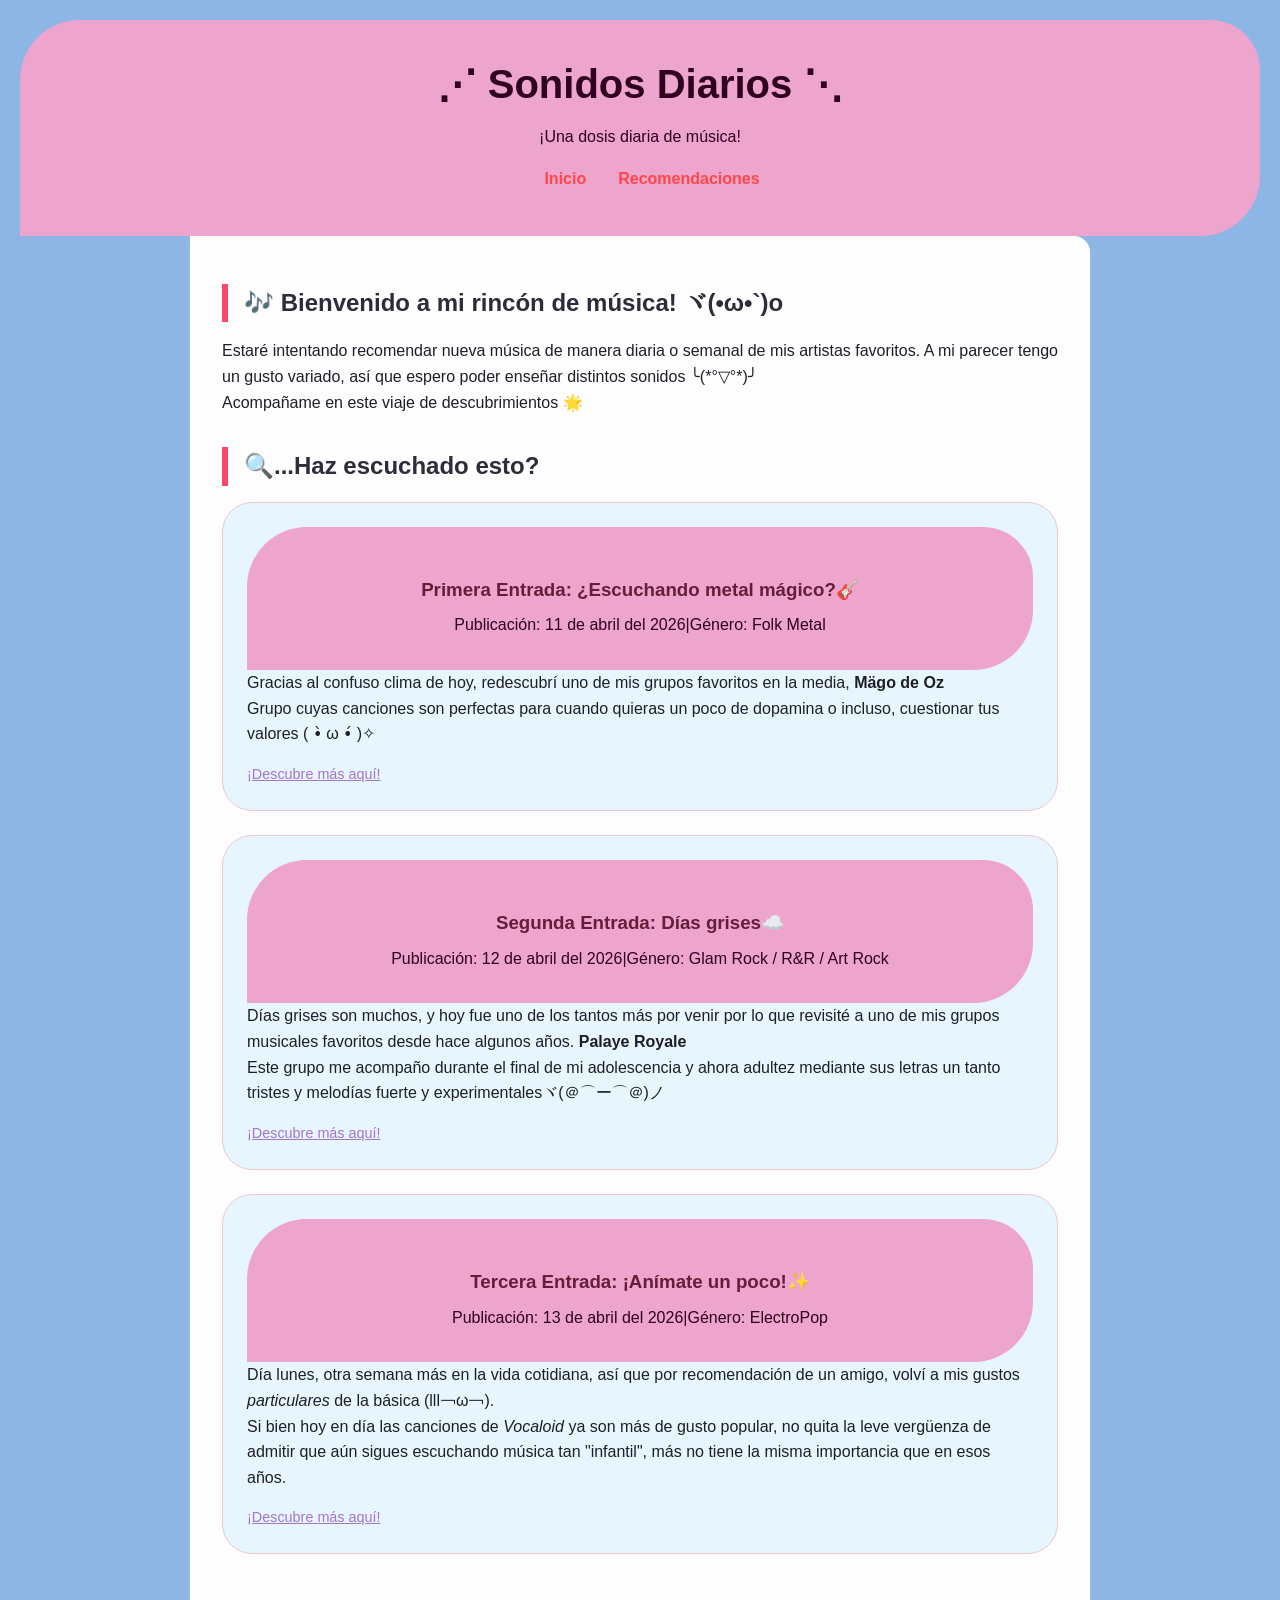
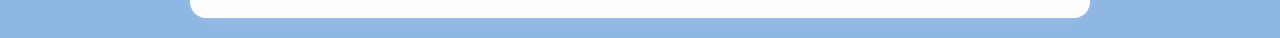
<file: gear1/index.html>
<!DOCTYPE html>
<html lang="es">
<head>
    <meta charset="UTF-8">
    <meta name="viewport" content="width=device-width, initial-scale=1.0">
    <meta name="description" content="Blog personal de recomendaciones musicales.">
    <title>Sonidos Semanales</title>
    <link rel="stylesheet" href="style.css">
</head>
<body>

    <header>
        <div class="header-lwk">
            <h1>⋰ Sonidos Diarios ⋱</h1>
            <p>¡Una dosis diaria de música!</p>

            <nav>
                <ul>
                    <li><a href="index.html">Inicio</a></li>
                    <li><a href="#recomendaciones">Recomendaciones</a></li>
                </ul>
            </nav>
        </div>
    </header>    

<main>

    <section id="bienvenida">
        <h2>🎶 Bienvenido a mi rincón de música! ヾ(•ω•`)o</h2>
        <p>Estaré intentando recomendar nueva música de manera diaria o semanal de mis artistas favoritos. A mi parecer tengo un gusto variado, así que espero poder enseñar distintos sonidos ╰(*°▽°*)╯</p>
        <p>Acompañame en este viaje de descubrimientos 🌟</p>
    </section>

    <section id="recomendaciones">
        <h2>🔍...Haz escuchado esto?</h2>
        <article>
            <header>
                <h3>
                    <a href="entry1.html">Primera Entrada: ¿Escuchando metal mágico?🎸</a>
                </h3>
                <p>Publicación: <time datetime="2026-04-11">11 de abril del 2026</time>|Género: Folk Metal</p>
            </header>
            <p>Gracias al confuso clima de hoy, redescubrí uno de mis grupos favoritos en la media, <strong>Mägo de Oz</strong></p>
            <p>Grupo cuyas canciones son perfectas para cuando quieras un poco de dopamina o incluso, cuestionar tus valores ( •̀ ω •́ )✧</p>
            <footer>
                <a href="entry1.html">¡Descubre más aquí!</a>
            </footer>
        </article>

        <article>
            <header>
                <h3>
                    <a href="entry2.html">Segunda Entrada: Días grises☁️</a>
                </h3>
                <p>Publicación: <time datetime="2026-04-12">12 de abril del 2026</time>|Género: Glam Rock / R&R / Art Rock</p>
            </header>
            <p>Días grises son muchos, y hoy fue uno de los tantos más por venir por lo que revisité a uno de mis grupos musicales favoritos desde hace algunos años. <strong>Palaye Royale</strong></p>
            <p>Este grupo me acompaño durante el final de mi adolescencia y ahora adultez mediante sus letras un tanto tristes y melodías fuerte y experimentalesヾ(＠⌒ー⌒＠)ノ</p>
            <footer>
                <a href="entry2.html">¡Descubre más aquí!</a>
            </footer>
        </article>

        <article>
            <header>
                <h3> 
                    <a href="entry3.html">Tercera Entrada: ¡Anímate un poco!✨</a>
                </h3>
                <p>Publicación: <time datetime="2026-04-13">13 de abril del 2026</time>|Género: ElectroPop</p>
            </header>
            <p>Día lunes, otra semana más en la vida cotidiana, así que por recomendación de un amigo, volví a mis gustos <i>particulares</i> de la básica (lll￢ω￢).
            <p>Si bien hoy en día las canciones de <i>Vocaloid</i> ya son más de gusto popular, no quita la leve vergüenza de admitir que aún sigues escuchando música tan "infantil", más no tiene la misma importancia que en esos años.
            <footer>
                <a href="entry3.html">¡Descubre más aquí!</a>
            </footer>
        </article>
    </section>
</main>


</html>
</file>
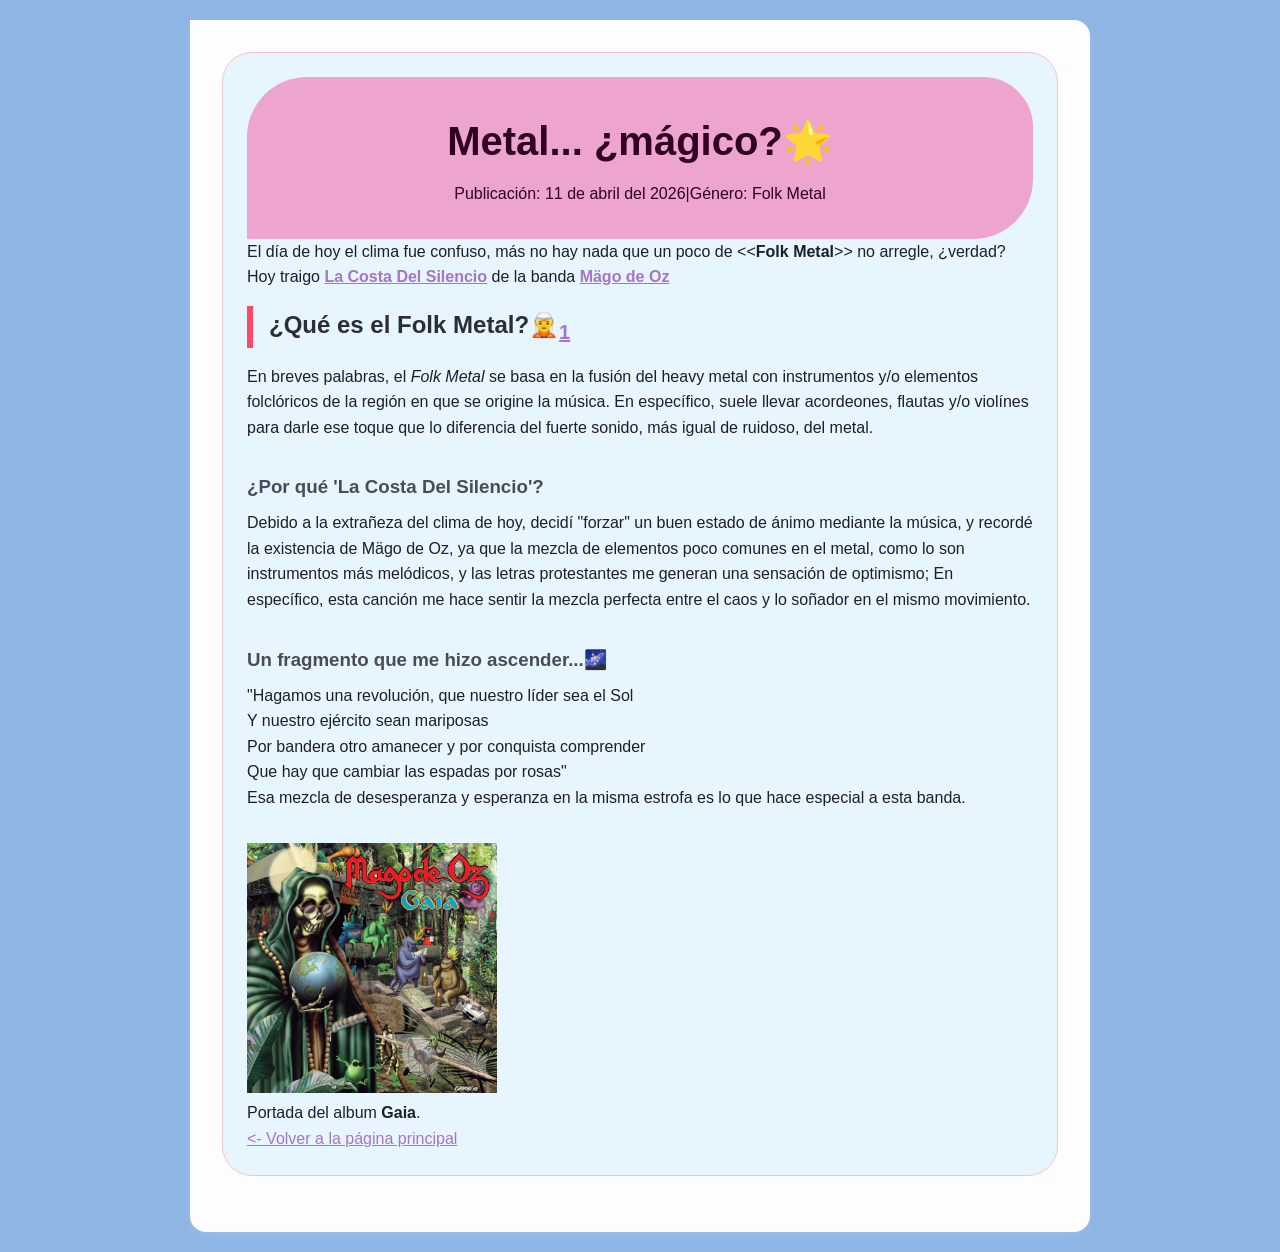
<file: gear1/entry1.html>
<!DOCTYPE html>
<html lang="es">
<head>
    <meta charset="UTF-8">
    <meta name="viewport" content="width=device-width, initial-scale=1.0">
    <meta name="description" content="Blog personal de recomendaciones musicales semanales.">
    <title>Primera Rec</title>
    <link rel="stylesheet" href="style.css">
</head>

<body>
    <main>
        <article>
            <header>
            <h1>Metal... ¿mágico?🌟</h1>
                <p>Publicación: <time datetime="2026-04-11">11 de abril del 2026</time>|Género: Folk Metal</p>
            </header>
            <div class="desc">
            <p> El día de hoy el clima fue confuso, más no hay nada que un poco de <<<strong>Folk Metal</strong>>> no arregle, ¿verdad?</p>
            <p>Hoy traigo <a href="https://music.youtube.com/watch?v=LtT92AVjZmM&si=3n3sD3TrqN8dwcV9"> <strong>La Costa Del Silencio</strong></a> 
                de la banda <a href="https://es.wikipedia.org/wiki/M%C3%A4go_de_Oz#"><strong>Mägo de Oz</strong></a></strong></a></p>
            </div>
            
            <section>
                <h2>¿Qué es el Folk Metal?🧝<sub><a href="https://es.wikipedia.org/wiki/Folk_metal">1</sub></a></h2>
                <p>En breves palabras, el <i>Folk Metal</i> se basa en la fusión del heavy metal con instrumentos y/o elementos folclóricos de la región en que se origine la música. 
            En específico, suele llevar acordeones, flautas y/o violínes para darle ese toque que lo diferencia del fuerte sonido, más igual de ruidoso, del metal. </p>
            </section>

            <section>
                <h3>¿Por qué 'La Costa Del Silencio'?</h3>
                <p>Debido a la extrañeza del clima de hoy, decidí "forzar" un buen estado de ánimo mediante la música, y recordé la existencia de Mägo de Oz,
                    ya que la mezcla de elementos poco comunes en el metal, como lo son instrumentos más melódicos, y las letras protestantes me generan una sensación 
                    de optimismo; En específico, esta canción me hace sentir la mezcla perfecta entre el caos y lo soñador en el mismo movimiento.
                </p>
            </section>

                <section>
                    <h3>Un fragmento que me hizo ascender...🌌</h3>
                        <blockquote>
                            "Hagamos una revolución, que nuestro líder sea el Sol<br>
                            Y nuestro ejército sean mariposas<br>
                            Por bandera otro amanecer y por conquista comprender<br>
                            Que hay que cambiar las espadas por rosas"
                        </blockquote>
                    <p>Esa mezcla de desesperanza y esperanza en la misma estrofa es lo que hace especial a esta banda.</p>

                </section>

            <figure>
                <img src="mago-entry1.jpg" alt="Portada del álbum Gaia de Mägo de Oz" width="250" height="250">                
                <figcaption>Portada del album <strong>Gaia</strong>.</figcaption>
            </figure>

            <div class="back-link">
                <a href="index.html"><- Volver a la página principal</a>
            </div>
        </article>
    </main>
</body>
</html>
</file>
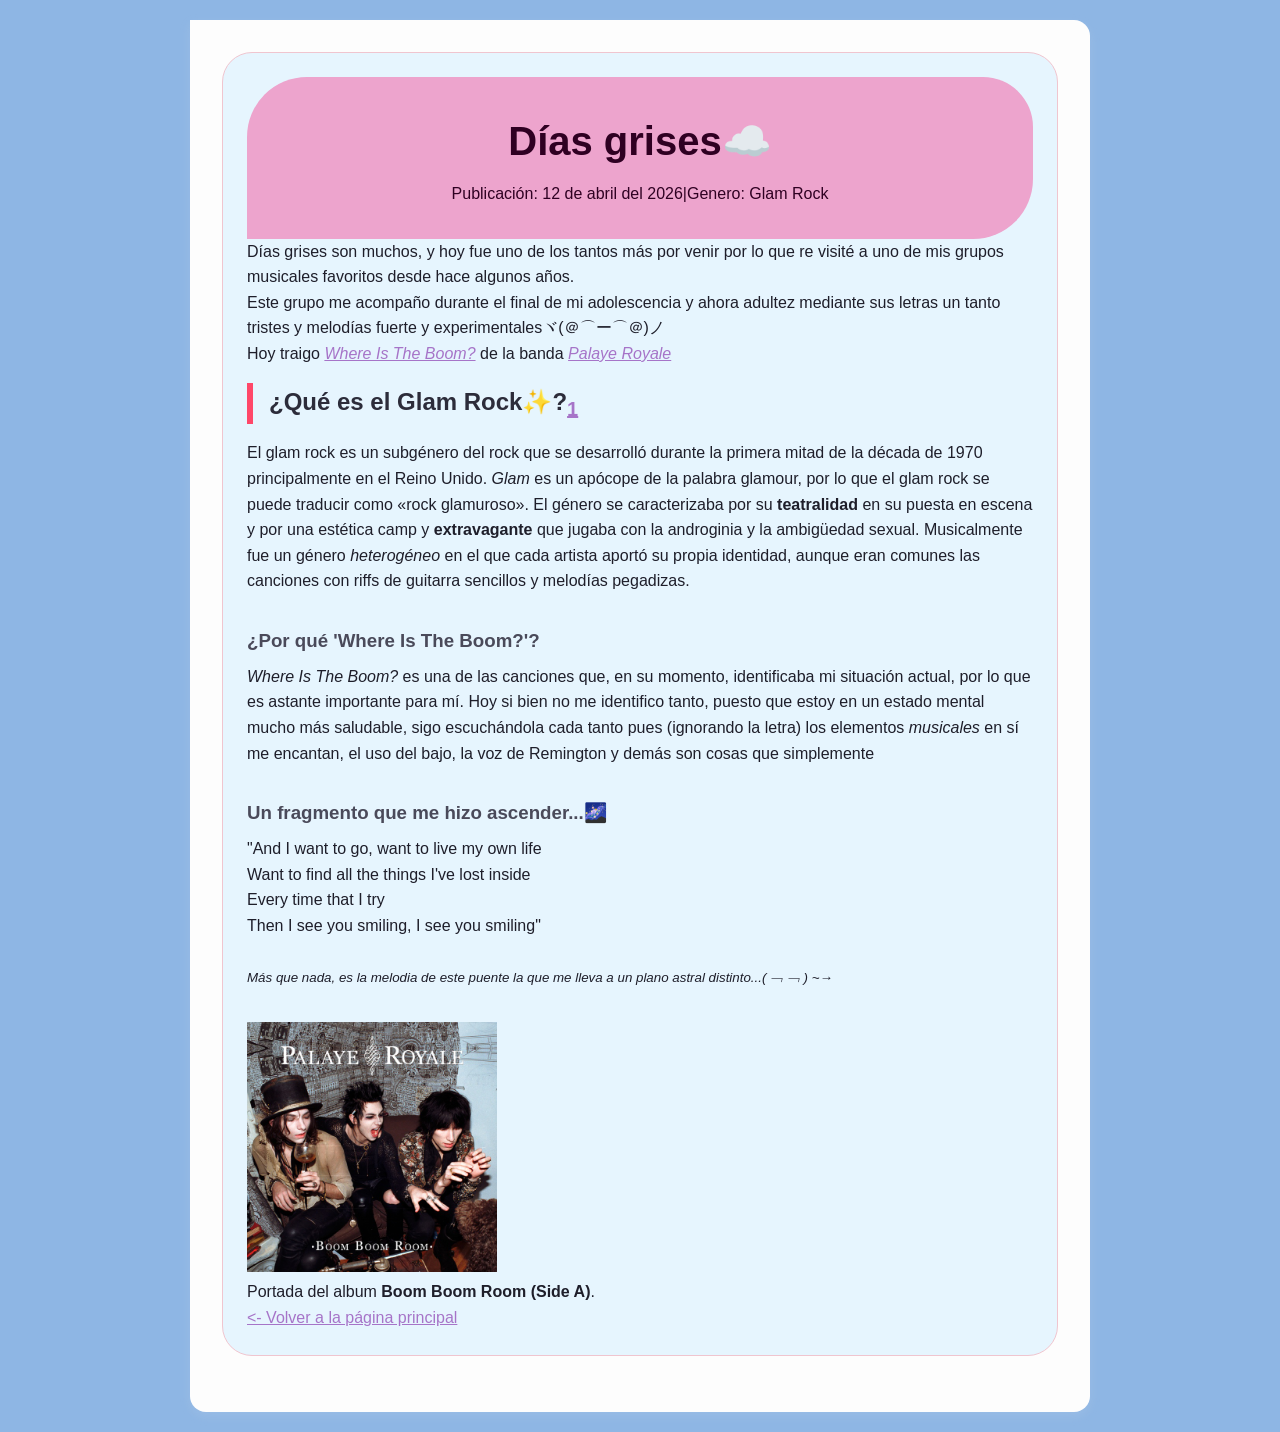
<file: gear1/entry2.html>
<!DOCTYPE html>
<html lang="es">
<head>
    <meta charset="UTF-8">
    <meta name="viewport" content="width=device-width, initial-scale=1.0">
    <meta name="description" content="Blog personal de recomendaciones musicales semanales.">
    <title>Segunda Rec</title>
    <link rel="stylesheet" href="style.css">
</head>

<body>
    <main>
        <article>
            <header>
            <h1>Días grises☁️</h1>
                <p>Publicación: <time datetime="2026-04-12">12 de abril del 2026</time>|Genero: Glam Rock</p>
            </header>
            <div class="desc">
            <p> Días grises son muchos, y hoy fue uno de los tantos más por venir por lo que re visité a uno 
                de mis grupos musicales favoritos desde hace algunos años.</p>
            <p>Este grupo me acompaño durante el final de mi adolescencia y ahora adultez mediante sus letras un tanto tristes y melodías fuerte y experimentalesヾ(＠⌒ー⌒＠)ノ </p>
            <p>Hoy traigo <a href="https://music.youtube.com/watch?v=EUfpheY39p0&si=eBA5zPwCnMOIVd_5"> <cite>Where Is The Boom?</cite></a> 
                de la banda <a href="https://es.wikipedia.org/wiki/Palaye_Royale"><cite>Palaye Royale</cite></a></p>
            </div>
            
            <section>
                <h2>¿Qué es el Glam Rock✨?<sub><a href="https://es.wikipedia.org/wiki/Glam_rock">1</a></sub></h2>
                <p>El glam rock es un subgénero del rock que se desarrolló 
                    durante la primera mitad de la década de 1970 principalmente en el Reino Unido. 
                    <i>Glam</i> es un apócope de la palabra glamour, por lo que el glam rock se puede 
                    traducir como «rock glamuroso». El género se caracterizaba por su <b>teatralidad</b> 
                    en su puesta en escena y por una estética camp y <b>extravagante</b> que jugaba con la androginia y 
                    la ambigüedad sexual. Musicalmente fue un género <i>heterogéneo</i> en el que cada artista aportó su 
                    propia identidad, aunque eran comunes las canciones con riffs de guitarra sencillos y melodías pegadizas.
                </p> 
            </section>
            <section>
                <h3>¿Por qué 'Where Is The Boom?'?</h3>
                <p><i>Where Is The Boom?</i> es una de las canciones que, en su momento, identificaba mi situación actual, por lo que es astante importante para mí. Hoy si bien no me identifico tanto, 
                    puesto que estoy en un estado mental mucho más saludable, sigo escuchándola cada tanto pues (ignorando la letra) los elementos <i>musicales</i> en sí
                    me encantan, el uso del bajo, la voz de Remington y demás son cosas que simplemente
            </section>

            <section>
                <h3>Un fragmento que me hizo ascender...🌌</h3>
                    <blockquote>
                        "And I want to go, want to live my own life<br>
                        Want to find all the things I've lost inside<br>
                        Every time that I try<br>
                        Then I see you smiling, I see you smiling"
                    </blockquote>
                <wbr>
                <p><small><i>Más que nada, es la melodia de este puente la que me lleva a un plano astral distinto...( ﹁ ﹁ ) ~→</small></i></p>

            </section>

            <figure>
                <img src="plr-entr2.jpg" alt="Portada del álbum Boom Boom Room (Side A) de Palaye Royale" width="250" height="250">                
                <figcaption>Portada del album <strong>Boom Boom Room (Side A)</strong>.</figcaption>
            </figure>

            <div class="back-link">
                <a href="index.html"><- Volver a la página principal</a>
            </div>
        </article>
    </main>
</body>
</html>
</file>
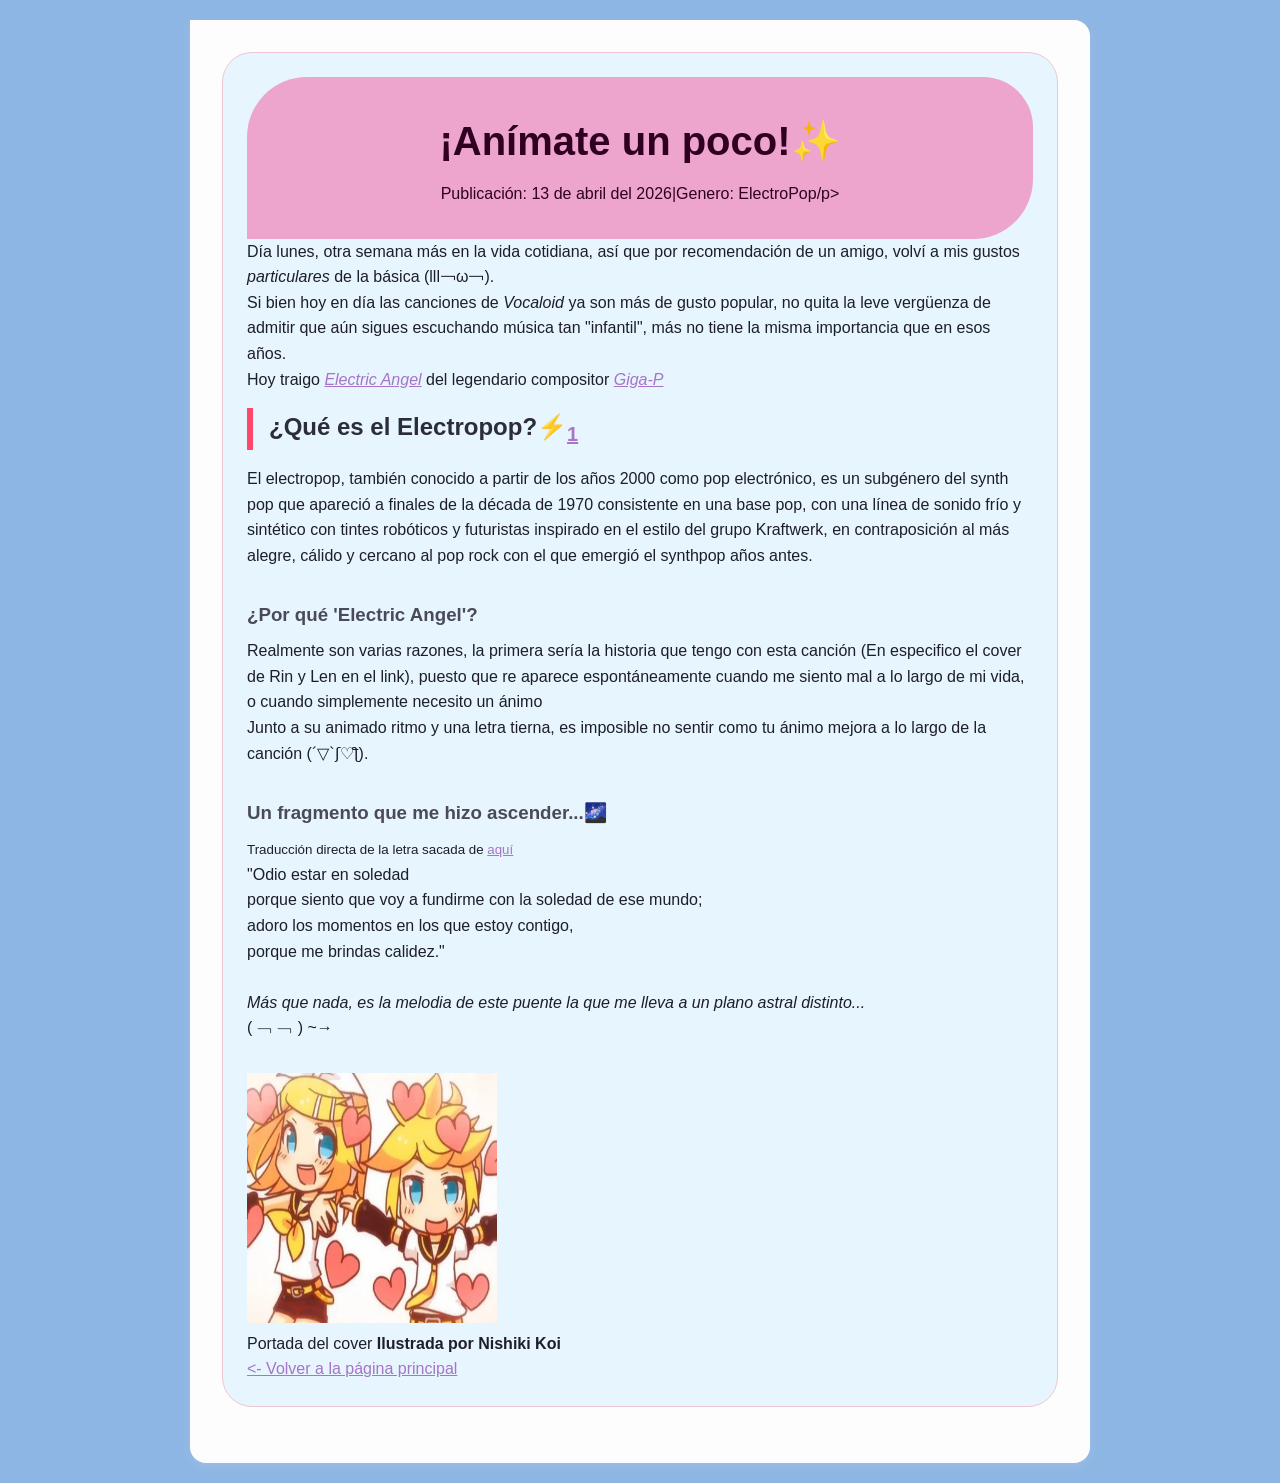
<file: gear1/entry3.html>
<!DOCTYPE html>
<html lang="es">
<head>
    <meta charset="UTF-8">
    <meta name="viewport" content="width=device-width, initial-scale=1.0">
    <meta name="description" content="Blog personal de recomendaciones musicales semanales.">
    <title>Tercera Rec</title>
    <link rel="stylesheet" href="style.css">
</head>

<body>
    <main>
        <article>
            <header>
            <h1>¡Anímate un poco!✨</h1>
                <p>Publicación: <time datetime="2026-04-13">13 de abril del 2026</time>|Genero: ElectroPop/p>
            </header>
            <div class="desc">
            <p>Día lunes, otra semana más en la vida cotidiana, así que por recomendación de un amigo, volví a mis gustos <i>particulares</i> de la básica (lll￢ω￢).</p>
            <p>Si bien hoy en día las canciones de <i>Vocaloid</i> ya son más de gusto popular, no quita la leve vergüenza de admitir que aún sigues escuchando música tan "infantil", más no tiene la misma importancia que en esos años.</p>
            <p>Hoy traigo <a href="https://music.youtube.com/watch?v=sSYoz0JmnZo&si=HD3kGWAH3-7m0MgB"> <cite>Electric Angel</cite></a> 
                del legendario compositor <a href="https://vocaloid.fandom.com/es/wiki/Giga-P"><cite>Giga-P</cite></a></p>
            </div>

            <section>
                <h2>¿Qué es el Electropop?⚡<sub><a href="https://es.wikipedia.org/wiki/Electropop">1</a></sub></h2>
                <p>El electropop, también conocido a partir de los años 2000 como pop electrónico,
                    es un subgénero del synth pop que apareció a finales de la década de 1970 consistente 
                    en una base pop, con una línea de sonido frío y sintético con tintes robóticos y futuristas 
                    inspirado en el estilo del grupo Kraftwerk, en contraposición al más alegre, cálido y cercano 
                    al pop rock con el que emergió el synthpop años antes.
                </p> 
            </section>

            <section>
                <h3>¿Por qué 'Electric Angel'?</h3>
                <p>Realmente son varias razones, la primera sería la historia que tengo con esta canción (En especifico el cover de Rin y Len en el link), 
                    puesto que re aparece espontáneamente cuando me siento mal a lo largo de mi vida, o cuando simplemente necesito un ánimo</p>
                <p>Junto a su animado ritmo y una letra tierna, es imposible no sentir como tu ánimo mejora a lo largo de la canción (´▽`ʃ♡ƪ).</p>
            </section>

            <section>
                <h3>Un fragmento que me hizo ascender...🌌</h3>
                <small>Traducción directa de la letra sacada de <a href="https://vocaloid.fandom.com/es/wiki/Electric_Angel#Espa%C3%B1ol">aquí</a></small>
                    <blockquote>
                        "Odio estar en soledad<br>
                        porque siento que voy a fundirme con la soledad de ese mundo;<br>
                        adoro los momentos en los que estoy contigo,<br>
                        porque me brindas calidez."
                    </blockquote>
                <wbr>
                <p><i>Más que nada, es la melodia de este puente la que me lleva a un plano astral distinto...</i></p>
                <p>( ﹁ ﹁ ) ~→</p>

            </section>

            <figure>
                <img src="elect-ang-entry3.png" alt="Portada del cover hecho con Rin y Len, ilustrada por: Nishiki Koi " width="250" height="250">                
                <figcaption>Portada del cover <strong>Ilustrada por Nishiki Koi</strong></figcaption>
            </figure>

            <div class="back-link">
                <a href="index.html"><- Volver a la página principal</a>
            </div>
        </article>
    </main>
</body>
</html>
</file>
<file: gear1/style.css>
* {
    margin: 0;
    padding: 0;
    box-sizing: border-box;
}

body {
    font-family: Verdana, sans-serif;
    line-height: 1.6;
    background-color: rgb(142, 182, 228);
    color: #1e1e2a;
    padding: 20px;
}

/* ========== HEADER Y NAV ========== */
header {
    background-color: #eda4cd;
    color: rgb(47, 0, 34);
    padding: 2rem;
    border-radius: 60px 50px 60px 0;
    text-align: center;
}

header h1 {
    font-size: 2.5rem;
    margin-bottom: 0.5rem;
}

nav ul {
    list-style: none;
    display: flex;
    justify-content: center;
    gap: 2rem;
    margin-top: 1rem;
}

nav a {
    color: #ff4747;
    text-decoration: none;
    font-weight: bold;
}

nav a:hover {
    text-decoration: underline;
    color: #ff0000;
}

/* ========== index ========== */
main {
    max-width: 900px;
    margin: 0 auto;
    background-color: rgb(253, 253, 253);
    padding: 2rem;
    border-radius: 0 16px 16px 16px;
    box-shadow: 0 4px 12px rgba(255, 245, 245, 0.1);
}

section {
    margin-bottom: 2rem;
}

h2 {
    color: #2c2c3a;
    border-left: 6px solid #ff4769;
    padding-left: 1rem;
    margin-bottom: 1rem;
    margin-top: 1rem;
}

h3 {
    color: #4a4a5a;
    margin-top: 1rem;
    margin-bottom: 0.5rem;
}

/* ========== art ========== */
article {
    background-color: #e6f5fe;
    padding: 1.5rem;
    margin-bottom: 1.5rem;
    border-radius: 30px;
    border: 1px solid #f0c5cf;
}

article header h3 a {
    color: #641e3a;
    text-decoration: none;
}

article header h3 a:hover {
    color: #ff478d;
    text-decoration: underline;
}

article footer {
    margin-top: 1rem;
    font-size: 0.9rem;
}

/* ========== LISTAS ========== */
ul, ol {
    margin-left: 1.5rem;
    margin-top: 0.5rem;
    margin-bottom: 0.5rem;
}

li {
    margin-bottom: 0.3rem;
}

/* ========== ENLACES ========== */
a {
    color: #a674c8;
}

a:hover {
    color: #d91e78;
}

/* ========== FOOTER ========== */
body > footer {
    text-align: center;
    margin-top: 2rem;
    padding: 1rem;
    color: #b17887;
    font-size: 0.9rem;
}
</file>
